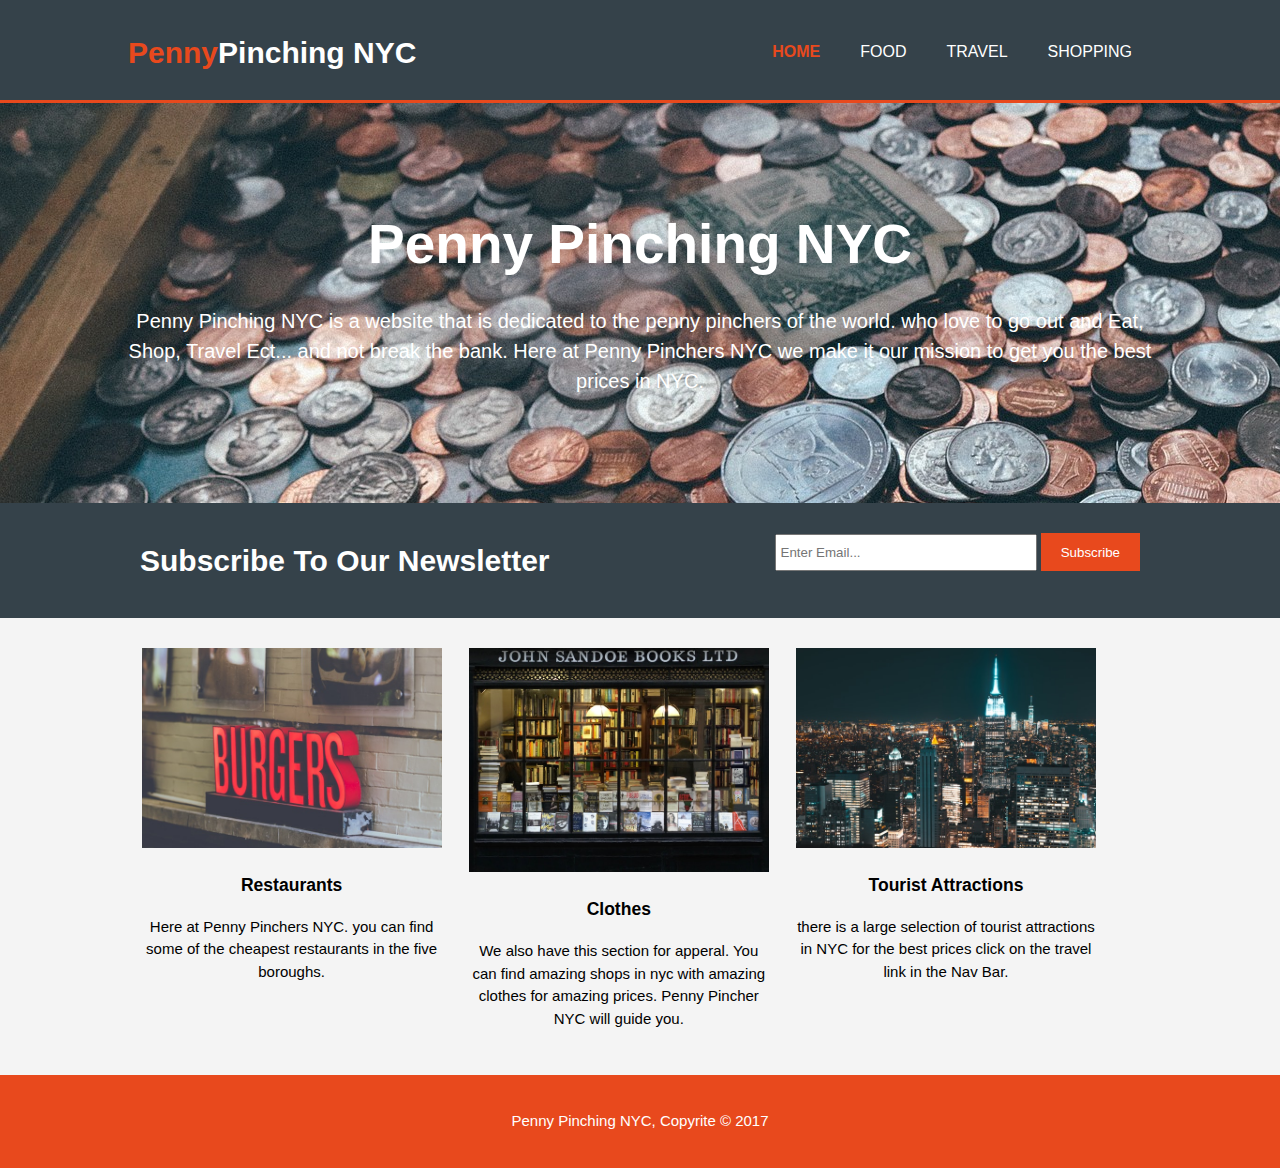
<file: index.html>
<!DOCTYPE html>
<html>
<head>
  <meta charset="utf-8">
  <meta name="viewport" content="width=device-width">
  <meta name="description" content="Personal Website">
  <title>Penny Pinching NYC</title>
  <link rel="stylesheet" href="css/stylesheet.css">
  <link rel="stylesheet"
  href="https://cdnjs.cloudflare.com/ajax/libs/animate.css/3.5.2/animate.min.css">
</head>

<body>
  <header>
    <div class="container">
      <div id="branding">
        <h1><span class="highlight">Penny</span>Pinching NYC</h1>
      </div>
      <nav>
        <ul>
          <li class="current"><a href="index.html">Home</a></li>
          <li><a href="food.html">Food</a></li>
          <li><a href="travel.html">Travel</a></li>
          <li><a href="shopping.html">Shopping</a></li>
        </ul>
      </nav>
    </div>
  </header>
  
  <section id="showcase" >
    <div class="container">
      <h1 class="animated jello" >Penny Pinching NYC</h1>
      <p>Penny Pinching NYC is a website that is dedicated to the penny pinchers of the world.
         who love to go out and Eat, Shop, Travel Ect... and not break the bank.
         Here at Penny Pinchers NYC we make it our mission to get you the best prices in NYC.</p>
    </div>
  </section>
  
  <section id="newsletter">
    <div class="container">
      <h1>Subscribe To Our Newsletter</h1>
      <form>
        <input type="email" placeholder="Enter Email...">
        <button type="submit" class="button_1">Subscribe</button>
      </form>
    </div>
  </section>
  
  <section id="boxes">
    <div class="container">
      <div class="box">
        <img src="images/restaurants.jpeg">
        <h3>Restaurants</h3>
        <p>Here at Penny Pinchers NYC. you can find some of the cheapest restaurants in the five boroughs.</p>
      </div>
       <div class="box">
        <img src="images/shopping.jpeg">
        <h3>Clothes</h3>
        <p>We also have this section for apperal. You can find amazing shops in nyc with amazing clothes for amazing prices. Penny Pincher NYC will guide you.</p>
      </div>
       <div class="box">
         <img src="images/manhattan.jpeg">
        <h3>Tourist Attractions</h3>
        <p>there is a large selection of tourist attractions in NYC for the best prices click on the travel link in the Nav Bar.</p>
      </div>
    </div>
  </section>
  
  <footer>
    <p>Penny Pinching NYC, Copyrite &copy; 2017</p>
  </footer>
</body>
  
</html>
</file>
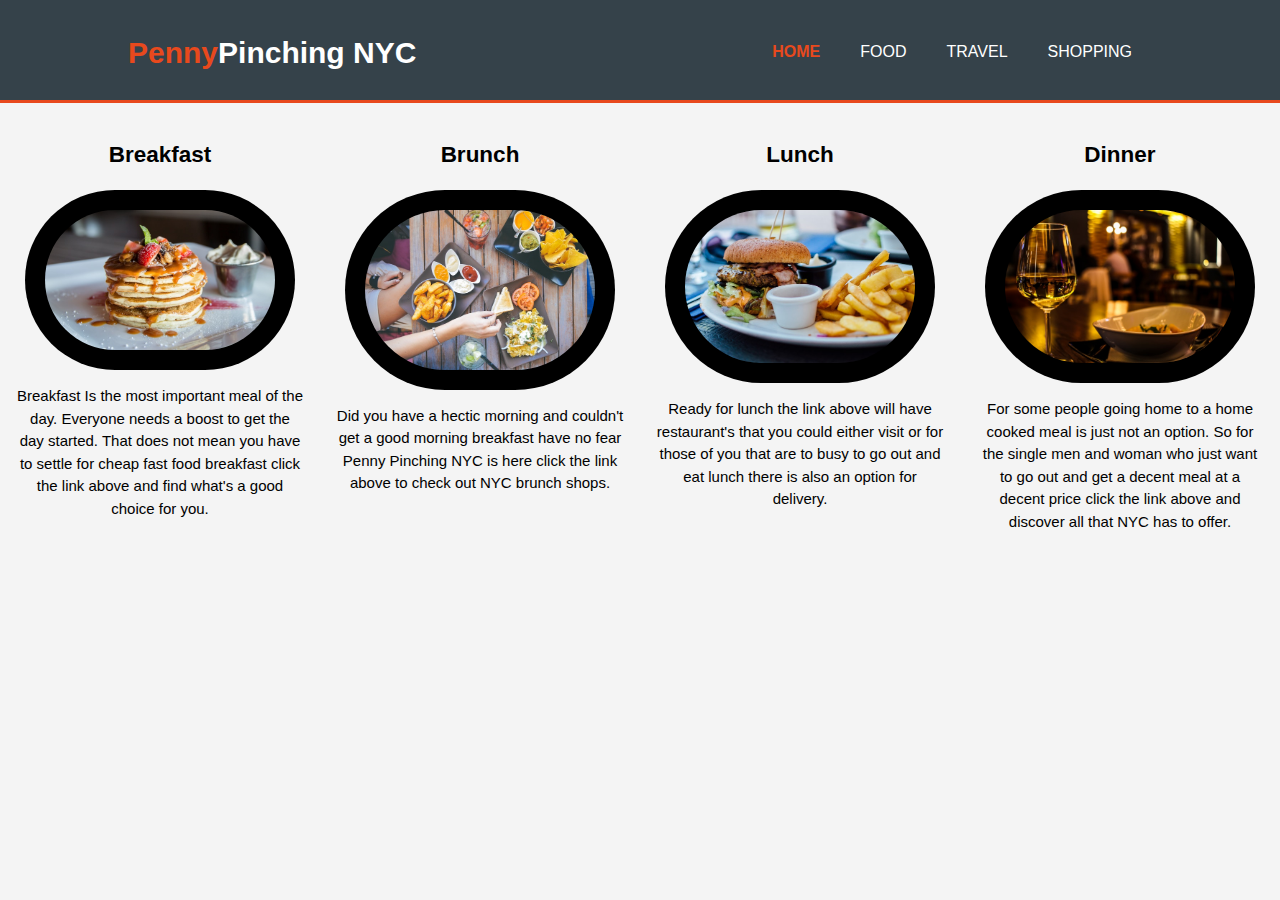
<file: food.html>
<!DOCTYPE html>
<html>
<head>
  <meta charset="ustf-8">
  <meta name="viewport" content="width=device-width">
  <meta name="description" content="Personal Website">
  <title>Penny Pinching NYC</title>
  <link rel="stylesheet" href="css/stylesheet.css">
</head>

<body>
  <header>
    <div class="container">
      <div id="branding">
        <h1><span class="highlight">Penny</span>Pinching NYC</h1>
      </div>
      <nav>
        <ul>
          <li class="current" ><a href="index.html">Home</a></li>
          <li><a href="food.html">Food</a></li>
          <li><a href="travel.html">Travel</a></li>
          <li><a href="shopping.html">Shopping</a></li>
        </ul>
      </nav>
    </div>
  </header>

  <!-- this is for the food.html page-->
  <div class="row1">
      <div class="col">
        <h2 class="h2">Breakfast</h2>
        <a href="http://www.grubstreet.com/2017/07/best-affordable-breakfasts-in-nyc.html" href="food.html"><img class="food-1" src="images/breakfast.jpeg"></a> 
        <p>Breakfast Is the most important meal of the day. Everyone needs a boost to get the day started. 
That does not mean you have to settle for cheap fast food breakfast click the link above and find what's a good choice for you.</p>
      </div>
      <div class="col">
        <h2 class="h2-2">Brunch</h2>
          <a href="https://ny.eater.com/maps/nyc-best-brunch" href="manhattan.html"><img class="food-2" src="images/brunch.jpg"></a> 
        <p>Did you have a hectic morning and couldn't get a good morning breakfast have no fear Penny Pinching NYC is here click the link above to check out NYC brunch shops.</p>
      </div>
      <div class="col">
        <h2 class="h2-3">Lunch</h2>
          <a href="https://www.tripadvisor.com/Restaurants-g60763-zfp16-New_York_City_New_York.html" href="queens.html"><img class="food-3" src="images/lunch.jpeg"></a>
        <p>Ready for lunch the link above will have restaurant's that you could either visit or for those of you that are to busy to go out and eat lunch there is also an option for delivery.</p>
      </div>
      <div class="col">
      <h2 class="h2-4">Dinner</h2>
       <a href="https://www.buzzfeed.com/anniedaly/best-nyc-cheap-eats?utm_term=.vqrJrz6oY#.gmWXNzLED" href="bronx.html"><img class="food-4" src="images/dinner.jpeg"></a> 
        <p>For some people going home to a home cooked meal is just not an option. So for the single men and woman who just want to go out and get a decent meal at a decent price click the link above and discover all that NYC has to offer.</p>
      </div>
    </div>
  
  
  
  </body>
</html>
</file>
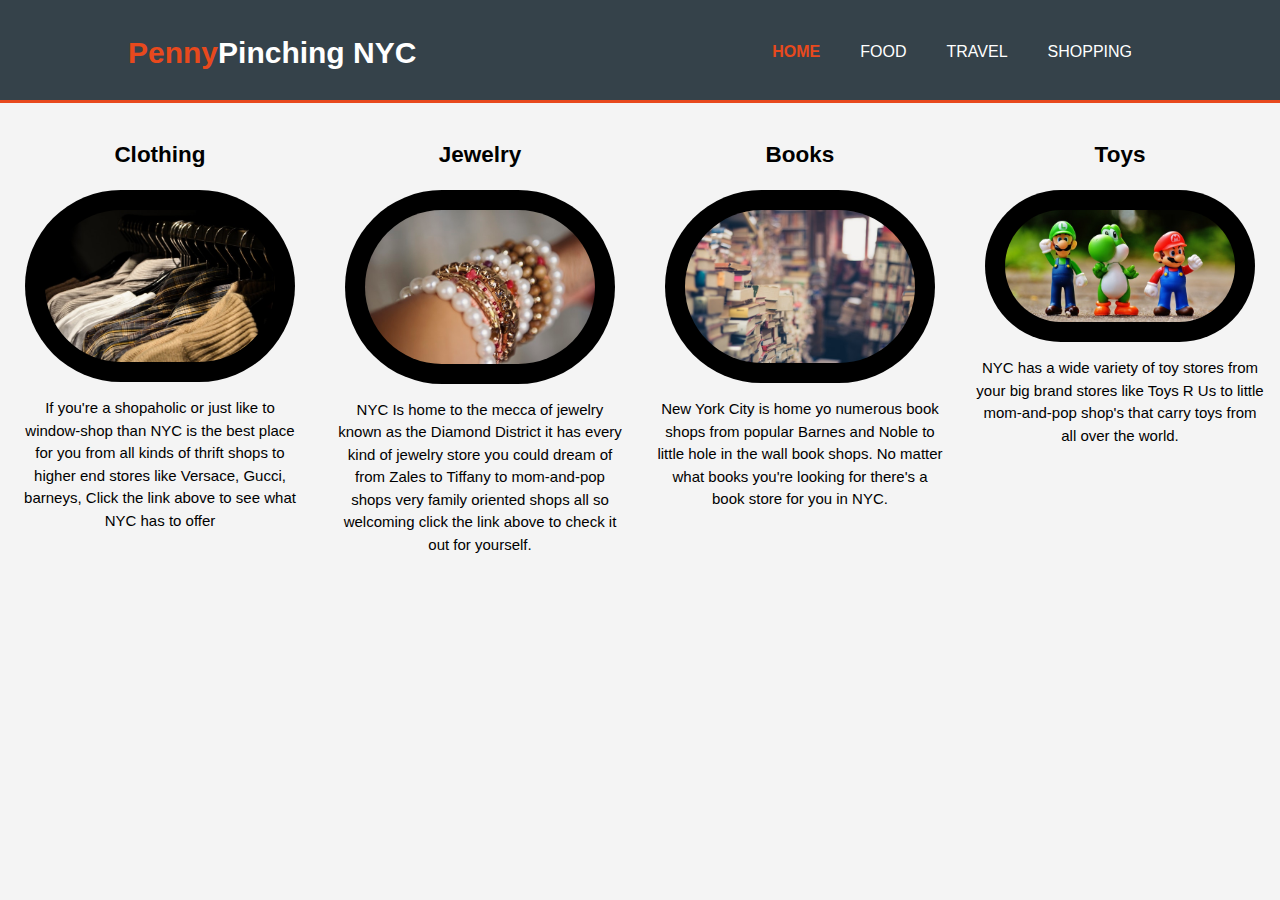
<file: shopping.html>
<!DOCTYPE html>
<html>
<head>
  <meta charset="ustf-8">
  <meta name="viewport" content="width=device-width">
  <meta name="description" content="Personal Website">
  <title>Penny Pinching NYC</title>
  <link rel="stylesheet" href="css/stylesheet.css">
</head>

<body>
  <header>
    <div class="container">
      <div id="branding">
        <h1><span class="highlight">Penny</span>Pinching NYC</h1>
      </div>
      <nav>
        <ul>
          <li class="current"><a href="index.html">Home</a></li>
          <li><a href="food.html">Food</a></li>
          <li><a href="travel.html">Travel</a></li>
          <li><a href="shopping.html" >shopping</a></li>
        </ul>
      </nav>
    </div>
  </header>
  <!-- this is for the shopping.html page-->
  <div class="row1">
      <div class="col">
        <h2 class="h2">Clothing</h2>
        <a href="https://www.timeout.com/newyork/shopping/best-cheap-clothing-stores-in-nyc" href="food.html"><img class="food-1" src="images/clothing.jpeg" ></a> 
        <p>If you're a shopaholic or just like to window-shop than NYC is the best place for you from all kinds of thrift shops to higher end stores like Versace, Gucci, barneys, 
Click the link above to see what NYC has to offer</p>
      </div>
      <div class="col">
        <h2 class="h2-2">Jewelry</h2>
          <a href="https://beyond4cs.com/2015/02/nyc-diamond-district-shoppers-trap/" href="manhattan.html"><img class="food-2" src="images/jewelry.jpeg"></a> 
        <p>NYC Is home to the mecca of jewelry known as the Diamond District it has every kind of jewelry store you could dream of from Zales to Tiffany to mom-and-pop shops very family oriented shops all so welcoming click the link above to check it out for yourself.</p>
      </div>
      <div class="col">
        <h2 class="h2-3">Books</h2>
          <a href="https://www.buzzfeed.com/hnew92/14-new-york-city-bookstores-you-should-visit-9qja?utm_term=.uwrvADkEAp#.nfmpVg9PVG" href="queens.html"><img class="food-3" src="images/books.jpeg"></a>
        <p>New York City is home yo numerous book shops from popular Barnes and Noble to little hole in the wall book shops. No matter what books you're looking for there's a book store for you in NYC.</p>
      </div>
      <div class="col">
      <h2 class="h2-4">Toys</h2>
       <a href="https://www.timeout.com/new-york-kids/shopping/toy-stores-in-nyc" href="bronx.html"><img class="food-4" src="images/kids-toys.jpeg"></a> 
        <p>NYC has a wide variety of toy stores from your big brand stores like Toys R Us to little mom-and-pop shop's that carry  toys from all over the world.</p>
      </div>
  </div>
  
  
  </body>
</html>
</file>
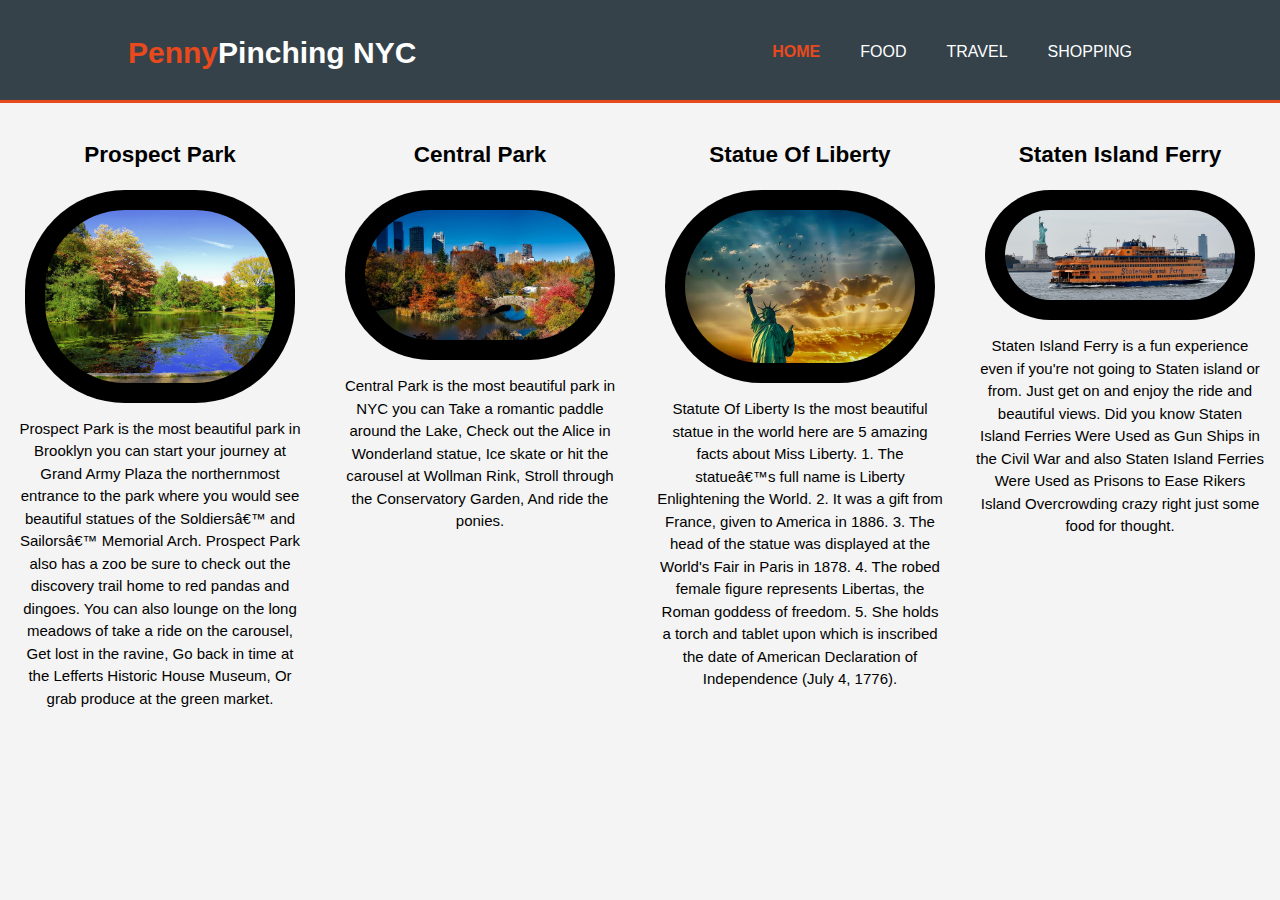
<file: travel.html>
<!DOCTYPE html>
<html>
<head>
  <meta charset="ustf-8">
  <meta name="viewport" content="width=device-width">
  <meta name="description" content="Personal Website">
  <title>Penny Pinching NYC</title>
  <link rel="stylesheet" href="css/stylesheet.css">
</head>

<body>
  <header>
    <div class="container">
      <div id="branding">
        <h1><span class="highlight">Penny</span>Pinching NYC</h1>
      </div>
      <nav>
        <ul>
          <li class="current" ><a href="index.html">Home</a></li>
          <li><a href="food.html">Food</a></li>
          <li><a href="travel.html">Travel</a></li>
          <li><a href="shopping.html">Shopping</a></li>
        </ul>
      </nav>
    </div>
  </header>
  <!-- this is for the Travel.html page-->
  <div class="row1">
      <div class="col">
        <h2 class="h2">Prospect Park</h2>
        <a href="food.html"><img class="food-1" src="images/prospect-park.jpg"></a> 
        <p>Prospect Park is the most beautiful park in Brooklyn you can start your journey at Grand Army Plaza the northernmost entrance to the park where you would see beautiful statues of the Soldiers’ and Sailors’ Memorial Arch. Prospect Park also has a zoo be sure to check out the discovery trail home to red pandas and dingoes. You can also lounge on the long meadows of take a ride on the carousel, Get lost in the ravine, Go back in time at the Lefferts Historic House Museum, Or grab produce at the green market.</p>
      </div>
      <div class="col">
        <h2 class="h2-2">Central Park</h2>
          <a href="manhattan.html"><img class="food-2" src="images/central-park.jpg"></a> 
        <p>Central Park is the most beautiful park in NYC you can Take a romantic paddle around the Lake, Check out the Alice in Wonderland statue, Ice skate or hit the carousel at Wollman Rink, Stroll through the Conservatory Garden, And ride the ponies.</p>
      </div>
      <div class="col">
        <h2 class="h2-3">Statue Of Liberty</h2>
          <a href="queens.html"><img class="food-3" src="images/liberty.jpg"></a>
        <p>Statute Of Liberty Is the most beautiful statue in the world here are 5 amazing facts about Miss Liberty. 
        1. The statue’s full name is Liberty Enlightening the World.

        2. It was a gift from France, given to America in 1886.

        3. The head of the statue was displayed at the World's Fair in Paris in 1878.

        4. The robed female figure represents Libertas, the Roman goddess of freedom.

        5. She holds a torch and tablet upon which is inscribed the date of American Declaration of Independence (July 4, 1776).</p>
      </div>
      <div class="col">
      <h2 class="h2-4">Staten Island Ferry</h2>
       <a href="bronx.html"><img class="food-4" src="images/ferry.jpg"></a> 
        <p>Staten Island Ferry is a fun experience even if you're not going to Staten island or from. Just get on and enjoy the ride and beautiful views. Did you know Staten Island Ferries Were Used as Gun Ships in the Civil War and also Staten Island Ferries Were Used as Prisons to Ease Rikers Island Overcrowding crazy right just some food for thought.</p>
      </div>
    </div>
</body>
</html>
</file>
<file: css/stylesheet.css>
body {
  font: 15px/1.5 Arial, Helvetica, sans-serif;
  padding: 0;
  margin: 0;
  background-color: #f4f4f4;  
}

/* Head */

.container {
  width: 80%;
  margin: auto;
  overflow: hidden;
}

ul {
  margin: 0;
  padding: 0;
}

.button_1{
  height: 38px;
  background: #e8491d;
  border: 0;
  padding-left: 20px;
  padding-right: 20px;
  color: #ffffff;
}

/*header*/
header {
  background: #35424a;
  color: #ffffff;
  padding-top: 30px;
  min-height: 70px;
  border-bottom: #e8491d 3px solid;
}

header a {
  color: #ffffff;
  text-decoration: none;
  text-transform: uppercase;
  font-size: 16px;
}


header li {
  float:left;
  display: inline;
  padding: 0 20px 0 20px;
}

header #branding {
  float: left;
}

header #branding h1 {
  margin: 0;
}

header nav{
  float: right;
  margin-top: 10px;
}

header .highlight, header .current a {
  color: #e8491d;
  font-weight: bold;
}

header a:hover{
  color: #cccccc;
  font-weight: bold;  
}

/*SHowcase*/
#showcase{
  min-height: 400px;
  background: url(../images/background-penny.jpg) no-repeat 0 -400px;
  text-align: center;
  color: #ffffff;
}

#showcase h1{
  margin-top: 100px;
  font-size: 55px;
  margin-bottom: 10px;
}

#showcase p{
  font-size: 20px;
}

/*Newsletter*/

#newsletter{
  padding: 15px;
  color: #ffffff;
  background: #35424a;
}

#newsletter h1{
  float: left;
}

#newsletter form {
  float: right;
  margin-top: 15px;
}

#newsletter input[type="email"]{
  padding: 4px;
  height: 25px;
  width: 250px;
}

/*Boxes*/

#boxes{
  margin-top: 20px;
}

#boxes .box{
  float: left;
  text-align: center;
  width: 30%;
  padding: 10px;
}

#boxes .box img{
  width: 300px;
}

footer{
  padding: 20px;
  margin-top: 20px;
  color: #ffffff;
  background-color: #e8491d;
  text-align: center;
}

/*Food.HTML*/
.row1 {
  display: flex;
}

.food-1 {
  width: 80%;
  display: block;
  margin: auto;
  border-radius: 100px;
  padding: 20px;
  background-color: #000000;
}

.food-2 {
  width: 80%;
  display: block;
  margin: auto;
  border-radius: 100px;
  padding: 20px;
  background-color: #000000;
}

.food-3 {
  width: 80%;
  display: block;
  margin: auto;
  border-radius: 100px;
  padding: 20px;
  background-color: #000000;
}

.food-4 {
  width: 80%;
  display: block;
  margin: auto;
  border-radius: 100px;
  padding: 20px;
  background-color: #000000;
}

.col {
  width: 100%;
  padding: 16px;
  text-align: center;
}
/*Trvael.HTML*/

.rightlightspeedin{
  @extend .lightspeedin;
    animation-direction: reverse !important;
}
</file>
